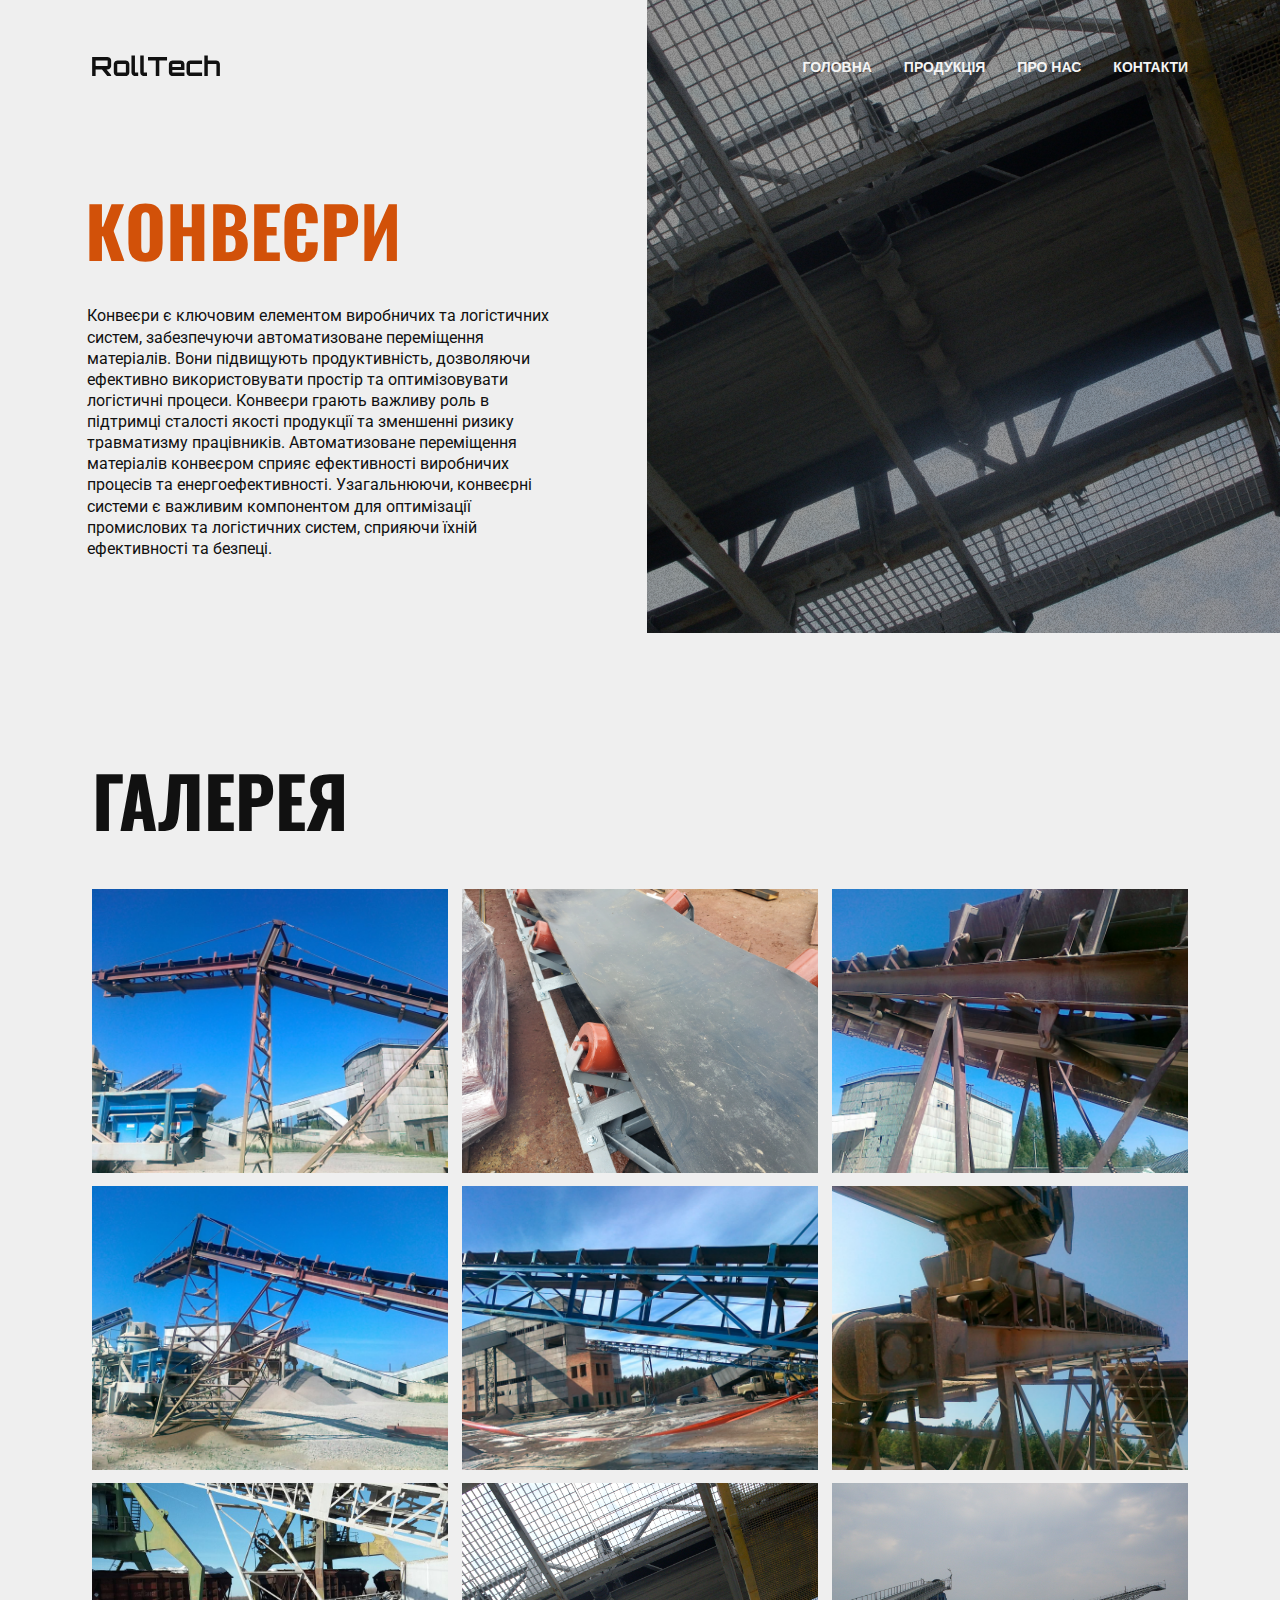
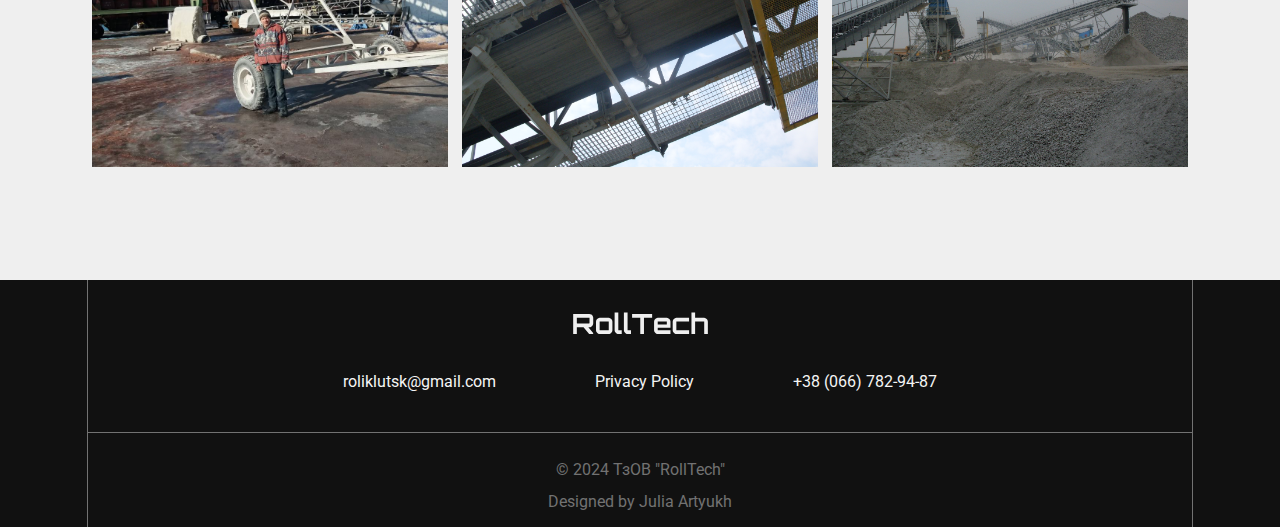
<file: conveyors.html>
<!DOCTYPE html>
<html lang="uk">
<head>
    <meta charset="UTF-8">
    <meta name="viewport" content="width=device-width, initial-scale=1.0">
    <link rel="preconnect" href="https://fonts.googleapis.com">
    <link rel="preconnect" href="https://fonts.gstatic.com" crossorigin>
    <link href="https://fonts.googleapis.com/css2?family=Oswald:wght@700&family=Roboto:wght@400;700&display=swap" rel="stylesheet">
    <link rel="stylesheet" href="css/conveyor-rollers.css">
    <link rel="icon" href="img/icon.svg">
    <title>RollTech - Конвеєри</title>
</head>
<body id="body">
    <div class="body-wrapper">
        <header class="header">
            <div class="header__container header-container">
                <a href="index.html">
                    <img src="img/conveyor-rollers/header-logo.svg" alt="logo" class="logo">
                </a>
                <div class="navbar">
                    <button><a href="index.html" class="navbar-item">Головна</a></button>
                    <button><a href="index.html#products" class="navbar-item">Продукція</a></button>
                    <button><a href="index.html#about-us-section" class="navbar-item">Про нас</a></button>
                    <button><a href="#footer" class="navbar-item">Контакти</a></button>
                </div>
            </div>
        </header>
        <main class="main">
            <section class="main-section">
                <div class="main-section-container">
                    <div class="main-text">
                        <h2 class="main-header">конвеєри</h2>
                        <p class="main-paragraph">Конвеєри є ключовим елементом виробничих та логістичних систем, забезпечуючи автоматизоване переміщення матеріалів. Вони підвищують продуктивність, дозволяючи ефективно використовувати простір та оптимізовувати логістичні процеси. Конвеєри грають важливу роль в підтримці сталості якості продукції та зменшенні ризику травматизму працівників. Автоматизоване переміщення матеріалів конвеєром сприяє ефективності виробничих процесів та енергоефективності. Узагальнюючи, конвеєрні системи є важливим компонентом для оптимізації промислових та логістичних систем, сприяючи їхній ефективності та безпеці.</p>
                    </div>
                    <div class="main-image">
                        <img src="img/conveyor-rollers/conveyors.jpg" alt="main image">
                        <img src="img/conveyor-rollers/conveyors-mob.jpg" alt="main image" class="main-image-tablet">
                    </div>
                </div>
            </section>
            <div class="gallery-modal-wrapper">
                <div class="gallery-modal">
                    <div class="modal-flex-container">
                        <div class="modal-bnts">
                            <button class="close-modal-mob" onclick="modalClose()">
                                <img src="./img/conveyor-rollers/close-modal-mob.svg" alt="">
                            </button>
                            <a href="/" class="modal-logo">
                                <img src="img/logo.svg" alt="logo" class="logo" />
                            </a>
                            <button class="close-modal-window" onclick="modalClose()">
                                <img src="./img/conveyor-rollers/close-modal.svg" alt="закрити вікно перегляду фото">
                            </button>
                        </div>
                        <div class="slider">
                            <div class="slides">
                                <div class="slide">
                                    <img src="./img/conveyors/conv1.jpg" alt="Конвеєри">
                                </div>
                                <div class="slide">
                                    <img src="./img/conveyors/conv2.jpg" alt="Конвеєри">
                                </div>
                                <div class="slide">
                                    <img src="./img/conveyors/conv3.jpg" alt="Конвеєри">
                                </div>
                                <div class="slide">
                                    <img src="./img/conveyors/conv4.jpg" alt="Конвеєри">
                                </div>
                                <div class="slide">
                                    <img src="./img/conveyors/conv5.jpg" alt="Конвеєри">
                                </div>
                                <div class="slide">
                                    <img src="./img/conveyors/conv6.jpg" alt="Конвеєри">
                                </div>
                                <div class="slide">
                                    <img src="./img/conveyors/conv7.jpg" alt="Конвеєри">
                                </div>
                                <div class="slide">
                                    <img src="./img/conveyors/conv8.JPG" alt="Конвеєри">
                                </div>
                                <div class="slide">
                                    <img src="./img/conveyors/conv9.JPG" alt="Конвеєри">
                                </div>
                            </div>
                            <div class="prev-slide-btn-wrapper">
                                <button class="prev-slide-btn" onclick="prevSlide()">
                                    <img src="./img/conveyor-rollers/btn-prev.svg" alt="попереднє фото">
                                </button>
                            </div>
                            <div class="next-slide-btn-wrapper">
                                <button class="next-slide-btn" onclick="nextSlide()">
                                    <img src="./img/conveyor-rollers/btn-next.svg" alt="наступне фото">
                                </button>
                            </div>
                        </div>
                        <div class="progress-wrapper">
                            <p class="current-slide-number"></p>
                            <div class="slider-lines-wrapper">
                                <hr class="slider-back-line">
                                <hr class="slider-front-line">
                            </div>
                            <p>9</p>
                        </div>
                    </div>
                </div>
            </div>
            <section class="gallery-section">
                <div class="gallery__container">
                    <h2 class="gallery-header">Галерея</h2>
                    <div class="gallery">
                        <div class="gallery-image">
                            <img src="img/conveyors/conv1.jpg" alt="Конвеєри">
                        </div>
                        <div class="gallery-image">
                            <img src="img/conveyors/conv2.jpg" alt="Конвеєри">
                        </div>
                        <div class="gallery-image">
                            <img src="img/conveyors/conv3.jpg" alt="Конвеєри">
                        </div>
                        <div class="gallery-image">
                            <img src="img/conveyors/conv4.jpg" alt="Конвеєри">
                        </div>
                        <div class="gallery-image">
                            <img src="img/conveyors/conv5.jpg" alt="Конвеєри">
                        </div>
                        <div class="gallery-image">
                            <img src="img/conveyors/conv6.jpg" alt="Конвеєри">
                        </div>
                        <div class="gallery-image">
                            <img src="img/conveyors/conv7.jpg" alt="Конвеєри">
                        </div>
                        <div class="gallery-image">
                            <img src="img/conveyors/conv8.JPG" alt="Конвеєри">
                        </div>
                        <div class="gallery-image">
                            <img src="img/conveyors/conv9.JPG" alt="Конвеєри">
                        </div>
                    </div>
                    <div class="more-btn">
                        <p class="btn-text">більше</p>
                        <img src="img/more-arrow.svg" alt="arrow" class="more-arrow">
                    </div>
                </div>
            </section>
        </main>
        <footer class="footer" id="footer">
            <div class="footer-container">
                <img src="img/logo.svg" alt="logo" class="footer-logo" />
                <div class="contacts">
                    <a href="mailto:roliklutsk@gmail.com" class="contacts-link">roliklutsk@gmail.com</a>
                    <a href="privacy-policy.html" class="contacts-link">Privacy Policy</a>
                    <a href="callto:+380667829487" class="contacts-link">+38 (066) 782-94-87</a>
                </div>
                <hr class="footer-line">
                <p class="footer-some-text">© 2024 ТзОВ "RollTech"</p>
                <a href="https://www.behance.net/julia_artyukh" target="_blank" class="advertising">Designed by Julia
                    Artyukh</a>
            </div>
        </footer>
    </div>
    <script src="main.js"></script>
</body>
</file>
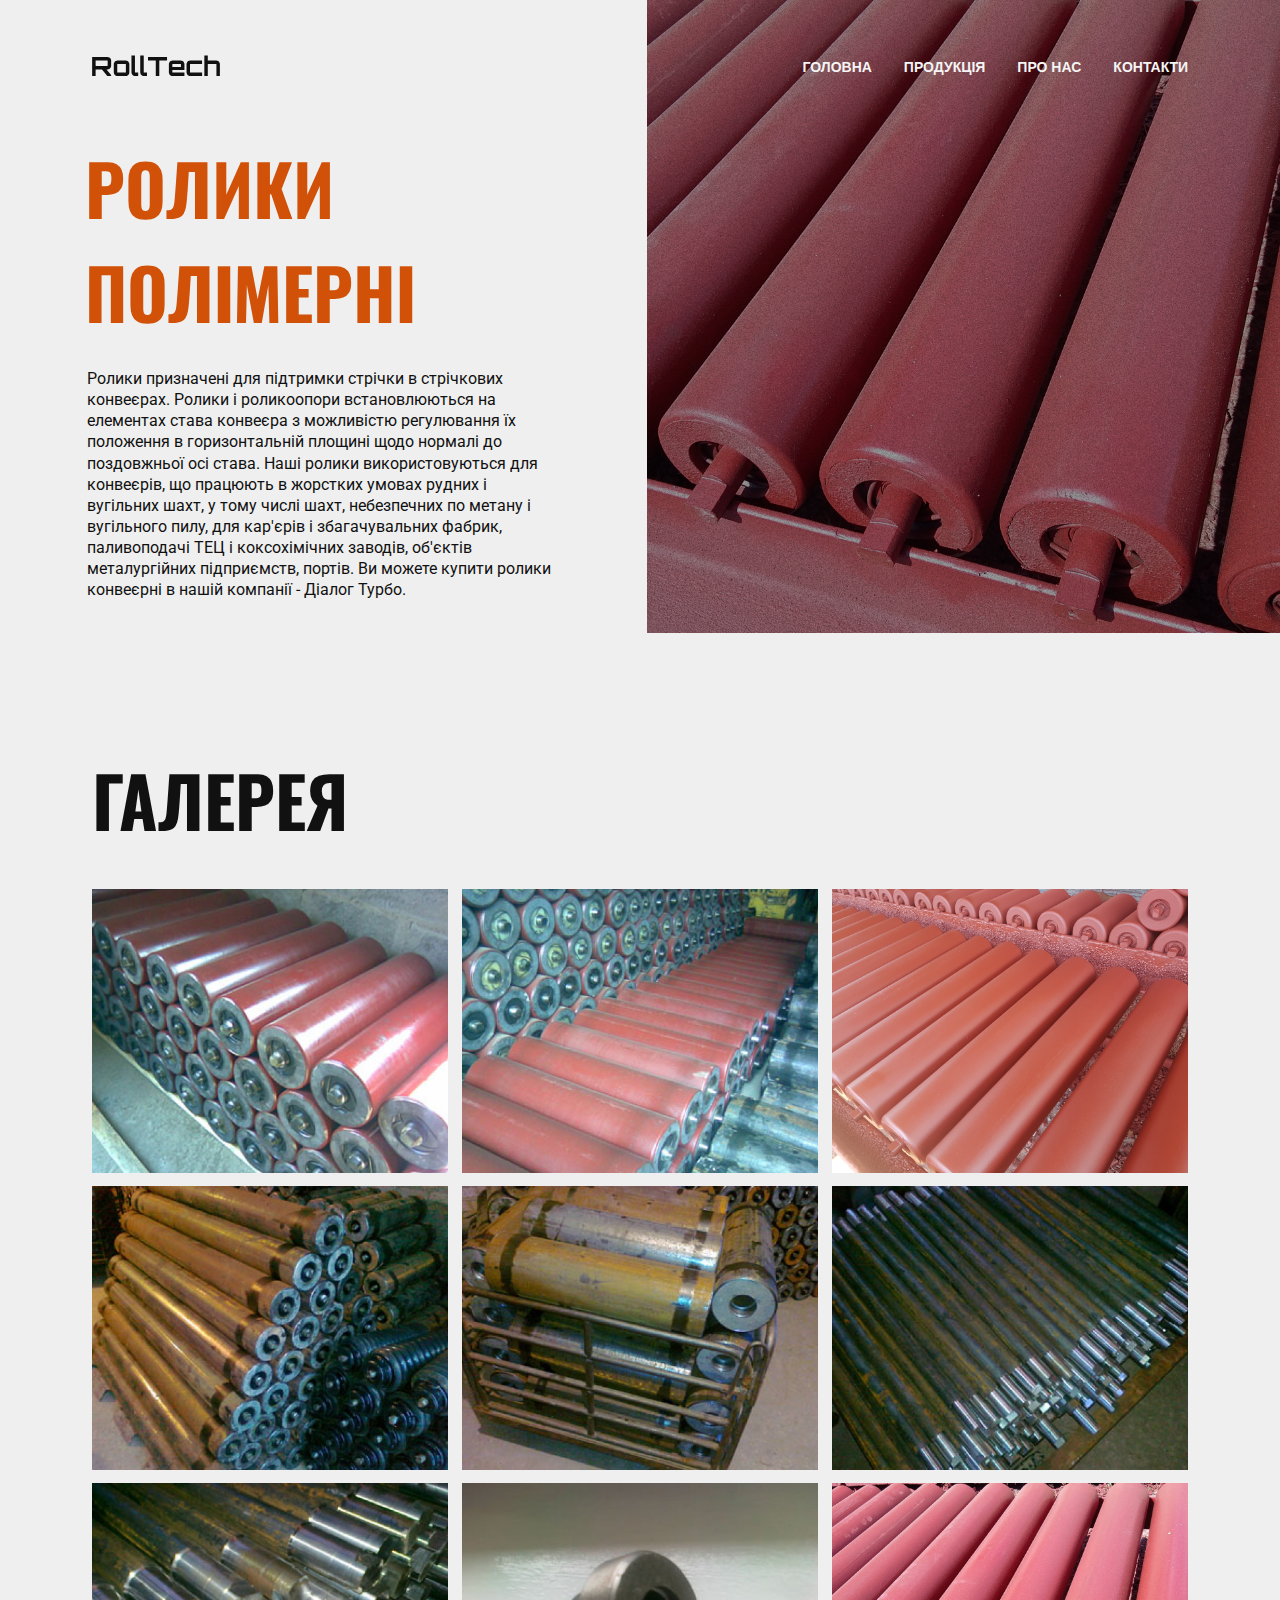
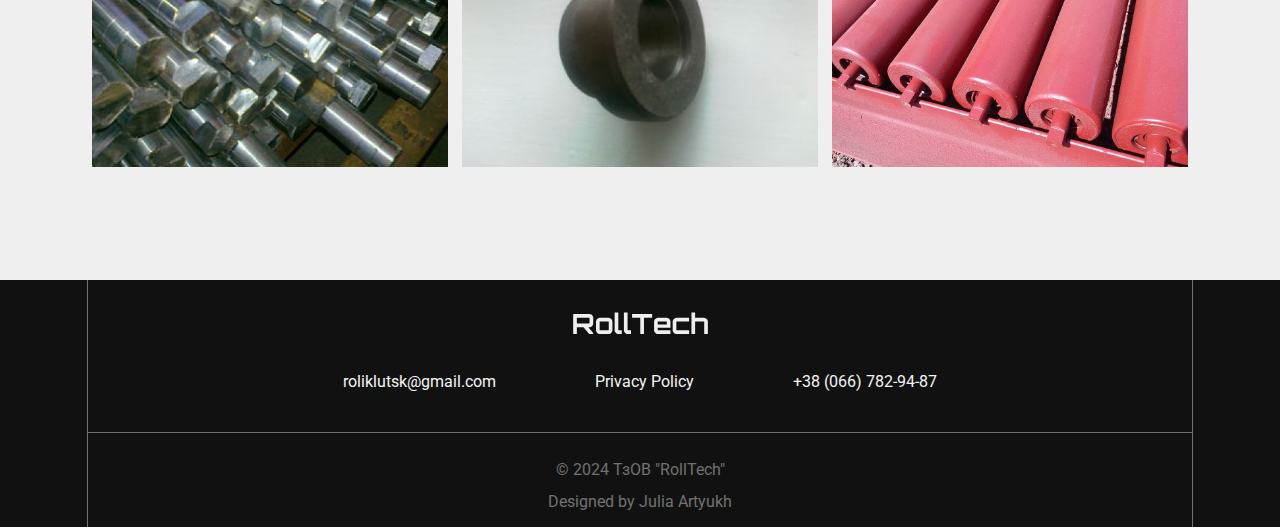
<file: polymer-rollers.html>
<!DOCTYPE html>
<html lang="uk">
<head>
    <meta charset="UTF-8">
    <meta name="viewport" content="width=device-width, initial-scale=1.0">
    <link rel="preconnect" href="https://fonts.googleapis.com">
    <link rel="preconnect" href="https://fonts.gstatic.com" crossorigin>
    <link href="https://fonts.googleapis.com/css2?family=Oswald:wght@700&family=Roboto:wght@400;700&display=swap" rel="stylesheet">
    <link rel="stylesheet" href="css/conveyor-rollers.css">
    <link rel="icon" href="img/icon.svg">
    <title>RollTech - Ролики полімерні</title>
</head>
<body id="body">
    <div class="body-wrapper">
        <header class="header">
            <div class="header__container header-container">
                <a href="index.html">
                    <img src="img/conveyor-rollers/header-logo.svg" alt="logo" class="logo">
                </a>
                <div class="navbar">
                    <button><a href="index.html" class="navbar-item">Головна</a></button>
                    <button><a href="index.html#products" class="navbar-item">Продукція</a></button>
                    <button><a href="index.html#about-us-section" class="navbar-item">Про нас</a></button>
                    <button><a href="#footer" class="navbar-item">Контакти</a></button>
                </div>
            </div>
        </header>
        <main class="main">
            <section class="main-section">
                <div class="main-section-container">
                    <div class="main-text">
                        <h2 class="main-header">ролики полімерні</h2>
                        <p class="main-paragraph">Ролики призначені для підтримки стрічки в стрічкових конвеєрах. Ролики і роликоопори встановлюються на елементах става конвеєра з можливістю регулювання їх положення в горизонтальній площині щодо нормалі до поздовжньої осі става. Наші ролики використовуються для конвеєрів, що працюють в жорстких умовах рудних і вугільних шахт, у тому числі шахт, небезпечних по метану і вугільного пилу, для кар'єрів і збагачувальних фабрик, паливоподачі ТЕЦ і коксохімічних заводів, об'єктів металургійних підприємств, портів. Ви можете купити ролики конвеєрні в нашій компанії - Діалог Турбо.</p>
                    </div>
                    <div class="main-image">
                        <img src="img/conveyor-rollers/main-image.png" alt="main image">
                        <img src="img/conveyor-rollers/conveyors-mob.jpg" alt="main image" class="main-image-tablet">
                    </div>
                </div>
            </section>
            <div class="gallery-modal-wrapper">
                <div class="gallery-modal">
                    <div class="modal-flex-container">
                        <div class="modal-bnts">
                            <button class="close-modal-mob" onclick="modalClose()">
                                <img src="./img/conveyor-rollers/close-modal-mob.svg" alt="">
                            </button>
                            <a href="/" class="modal-logo">
                                <img src="img/logo.svg" alt="logo" class="logo" />
                            </a>
                            <button class="close-modal-window" onclick="modalClose()">
                                <img src="./img/conveyor-rollers/close-modal.svg" alt="закрити вікно перегляду фото">
                            </button>
                        </div>
                        <div class="slider">
                            <div class="slides">
                                <div class="slide">
                                    <img src="./img/conveyors/conv1.jpg" alt="Ролики полімерні">
                                </div>
                                <div class="slide">
                                    <img src="./img/conveyors/conv2.jpg" alt="Ролики полімерні">
                                </div>
                                <div class="slide">
                                    <img src="./img/conveyors/conv3.jpg" alt="Ролики полімерні">
                                </div>
                                <div class="slide">
                                    <img src="./img/conveyors/conv4.jpg" alt="Ролики полімерні">
                                </div>
                                <div class="slide">
                                    <img src="./img/conveyors/conv5.jpg" alt="Ролики полімерні">
                                </div>
                                <div class="slide">
                                    <img src="./img/conveyors/conv6.jpg" alt="Ролики полімерні">
                                </div>
                                <div class="slide">
                                    <img src="./img/conveyors/conv7.jpg" alt="Ролики полімерні">
                                </div>
                                <div class="slide">
                                    <img src="./img/conveyors/conv8.JPG" alt="Ролики полімерні">
                                </div>
                                <div class="slide">
                                    <img src="./img/conveyors/conv9.JPG" alt="Ролики полімерні">
                                </div>
                            </div>
                            <div class="prev-slide-btn-wrapper">
                                <button class="prev-slide-btn" onclick="prevSlide()">
                                    <img src="./img/conveyor-rollers/btn-prev.svg" alt="попереднє фото">
                                </button>
                            </div>
                            <div class="next-slide-btn-wrapper">
                                <button class="next-slide-btn" onclick="nextSlide()">
                                    <img src="./img/conveyor-rollers/btn-next.svg" alt="наступне фото">
                                </button>
                            </div>
                        </div>
                        <div class="progress-wrapper">
                            <p class="current-slide-number"></p>
                            <div class="slider-lines-wrapper">
                                <hr class="slider-back-line">
                                <hr class="slider-front-line">
                            </div>
                            <p>9</p>
                        </div>
                    </div>
                </div>
            </div>
            <section class="gallery-section">
                <div class="gallery__container">
                    <h2 class="gallery-header">Галерея</h2>
                    <div class="gallery">
                        <div class="gallery-image">
                            <img src="img/conveyor-rollers/gallery11.png" alt="Ролики полімерні">
                        </div>
                        <div class="gallery-image">
                            <img src="img/conveyor-rollers/gallery12.png" alt="Ролики полімерні">
                        </div>
                        <div class="gallery-image">
                            <img src="img/conveyor-rollers/gallery13.png" alt="Ролики полімерні">
                        </div>
                        <div class="gallery-image">
                            <img src="img/conveyor-rollers/gallery21.png" alt="Ролики полімерні">
                        </div>
                        <div class="gallery-image">
                            <img src="img/conveyor-rollers/gallery22.png" alt="Ролики полімерні">
                        </div>
                        <div class="gallery-image">
                            <img src="img/conveyor-rollers/gallery23.png" alt="Ролики полімерні">
                        </div>
                        <div class="gallery-image">
                            <img src="img/conveyor-rollers/gallery31.png" alt="Ролики полімерні">
                        </div>
                        <div class="gallery-image">
                            <img src="img/conveyor-rollers/gallery32.png" alt="Ролики полімерні">
                        </div>
                        <div class="gallery-image">
                            <img src="img/conveyor-rollers/gallery33.png" alt="Ролики полімерні">
                        </div>
                    </div>
                    <div class="more-btn">
                        <p class="btn-text">більше</p>
                        <img src="img/more-arrow.svg" alt="arrow" class="more-arrow">
                    </div>
                </div>
            </section>
        </main>
        <footer class="footer" id="footer">
            <div class="footer-container">
                <img src="img/logo.svg" alt="logo" class="footer-logo" />
                <div class="contacts">
                    <a href="mailto:roliklutsk@gmail.com" class="contacts-link">roliklutsk@gmail.com</a>
                    <a href="privacy-policy.html" class="contacts-link">Privacy Policy</a>
                    <a href="callto:+380667829487" class="contacts-link">+38 (066) 782-94-87</a>
                </div>
                <hr class="footer-line">
                <p class="footer-some-text">© 2024 ТзОВ "RollTech"</p>
                <a href="https://www.behance.net/julia_artyukh" target="_blank" class="advertising">Designed by Julia
                    Artyukh</a>
            </div>
        </footer>
    </div>
   <script src="main.js"></script>
</body>
</file>
<file: css/conveyor-rollers.css>
*, *::before, *::after {
    padding: 0;
    margin: 0;
    border: none;
    box-sizing: border-box;
}
html, body {
    height: 100%;
    min-width: 325px;
    scroll-behavior: smooth;
}
body {
    font-family: 'Roboto', sans-serif;
    color: #000;
    font-size: clamp(16px, 1.04vw, 26px);
    font-style: normal;
    line-height: normal;
    font-weight: 400;
    background-color: #EFEFEF;
    user-select: none;
    display: none;
}
h2 {
    font-family: 'Oswald', sans-serif;
    font-weight: 700;
    font-size: clamp(70px, 3.95vw, 99px);
    text-transform: uppercase;
}
a {
    text-decoration: none;
}
.body-wrapper {
    min-height: 100%;
    display: flex;
    flex-direction: column;
    overflow: hidden;
}
.main {
    flex: 1 1 auto;
}
[class*="__container"] {
    max-width: 88%;
    margin: 0 auto;
    padding: 0 15px;
}
/* header */
.header {
    position: absolute;
    width: 100%;
}
.header-container {
    display: flex;
    justify-content: space-between;
    z-index: 5;
    min-height: 10.47vw;
    align-items: center;
}
.logo {
    cursor: pointer;
    width: 10.05vw;
}
.navbar {
    display: flex;
    gap: 3.125vw;
    align-items: center;
}
.navbar button {
    background: none;
}
.navbar-item {
    color: #F5F5F5;
    font-size: clamp(14px, 1.04vw, 26px);
    font-weight: 700;
    text-transform: uppercase;
}
.navbar button:disabled .navbar-item{
    color: #525252;
    cursor: default;
}
.navbar-item:hover {
    color: #D25109;
}
.navbar-item:active {
    color: #BC4F12;
}
/* main section */
.main-section {
    padding-bottom: max(4.43%, 45px);
    z-index: -1;
}
.main-section-container {
    display: flex;
}
.main-text {
    flex: 1 1 50.52%;
    padding-top: 4.58%;
    padding-left: 6.77%;
    display: flex;
    flex-direction: column;
    justify-content: center;
}
@media (max-width: 1430px) {
    .main-text {
        padding-top: 6%;
    }
}
@media(max-width: 1280px) {
    .navbar {
        gap: 2.5vw;
    }
    .main-text {
        padding-top: 8%;
    }
}
.main-header {
    color: #D25109;
    margin-left: -0.16vw;
}
.main-paragraph {
    margin-top: 4.4%;
    width: 83.33%;
    color: #111;
    line-height: 1.32em;
}
.main-paragraph-item:not(:first-child) {
    margin-top: 15px;
}
.main-image {
    flex: 1 1 49.48%;
    position: relative;
    padding-top: 49.48%;
    z-index: -1;
}
.main-image img {
    position: absolute;
    width: 100%;
    height: 100%;
    top: 0;
    left: 0;
    object-fit: cover;
}
.main-image-tablet {
    display: none;
}
/* gallery modal window */
.gallery-modal-wrapper {
    position: fixed;
    top: 0;
    left: 0;
    right: 0;
    bottom: 0;
    z-index: 2;
    background: rgba(17, 17, 17, 0.70);
    display: none;
}
.gallery-modal {
    position: absolute;
    width: max(941px, 71.88vw);
    height: fit-content;
    top: 50%;
    left: 50%;
    transform: translate(-50%, -50%);
    background: var(--Black, #111);
    padding: 33px 67px 28px;
}
.modal-flex-container {
    display: flex;
    flex-direction: column;
    max-width: 100%;
    height: 100%;
    justify-content: space-between;
    overflow: hidden;
}
.modal-bnts {
    display: flex;
    align-items: center;
    margin-bottom: 23px;
    justify-content: flex-end;
}
.close-modal-mob {
    display: none;
    width: 11px;
    height: 22px;
    background: none;
    cursor: pointer;
}
.modal-logo .logo {
    display: none;
    cursor: pointer;
    width: 104px;
}
.close-modal-window {
    width: 20px;
    height: 20px;
    background: none;
    cursor: pointer;
}
.slider  {
    position: relative;
    width: 100%;
    height: max(43.385vw, 567px);
    max-height: 81.35vh;
    overflow: hidden;
}
.slide {
    position: absolute;
    width: 100%;
    height: 100%;
    right: -100%;
}
.initial-slide {
    right: 0;
}
.slide img {
    width: 100%;
    position: absolute;
    width: 100%;
    height: 100%;
    top: 0;
    left: 0;
    object-fit: cover;
}
.hide-to-right {
    animation: hideToRight 1s forwards;
}
.show-to-right {
    animation: showToRight 1s forwards;
}
.hide-to-left {
    animation: hideToLeft 1s forwards;
}
.show-to-left {
    animation: showToLeft 1s forwards;
}
@keyframes hideToRight {
    from {right: 0}
    to {right: -100%}
}
@keyframes showToRight {
    from {right: 100%} 
    to {right: 0}
}
@keyframes hideToLeft {
    from {left: 0}
    to {left: -100%}
}
@keyframes showToLeft {
    from {left: 100%}
    to {left: 0}
}
.prev-slide-btn-wrapper, .next-slide-btn-wrapper {
    position: absolute;
    height: 100%;
    width: 76px;
}
.prev-slide-btn-wrapper {
    left: 0;
}
.next-slide-btn-wrapper {
    right: 0;
}
.prev-slide-btn, .next-slide-btn {
    position: absolute;
    height: 100%;
    width: 76px;
    border: none;
    background: rgba(17, 17, 17, 0.20);
    backdrop-filter: blur(23.95833396911621px);
    cursor: pointer;
    z-index: 2;   
}
.prev-slide-btn {
    left: -100%;
    transition: left .25s linear;
}
.next-slide-btn {
    right: -100%;
    transition: right .25s linear;
}
.prev-slide-btn img, .next-slide-btn img {
    width: 32px;
    height: 62px;
}
.progress-wrapper {
    margin-top: 20px;
    display: flex;
    justify-content: center;
    align-items: center;
    gap: 20px;
}
.progress-wrapper p {
    color: #EDEEEF;
    font-size: 24px;
    line-height: 1.32em;
}
.slider-lines-wrapper {
    width: 244px;
    height: 2px;
    position: relative;
}
.slider-back-line {
    width: 100%;
    height: 1px;
    background-color: #B0B0B0;
}
.slider-front-line {
    transition: width .25s linear;
    height: 2px;
    background-color: #EDEEEF;
    position: absolute;
    top: 0;
    left: 0;
}
/* galelry section */
.gallery-section {
    padding-top: max(4.43%, 45px);
    padding-bottom: max(8.85%, 80px);
}
.gallery-header {
    color: #111;
}
.gallery {
    margin-top: max(38px, 2.89%);
    display: grid;
    grid-template-columns: repeat(3, 1fr);
    gap: 1.04vw;
}
.gallery-image {
    width: 100%;
    position: relative;
    padding-top: 79.63%;
    cursor: pointer;
}
.gallery-image img {
    position: absolute;
    width: 100%;
    height: 100%;
    top: 0;
    left: 0;
    object-fit: cover;
}
.more-btn {
    display: none;
}
/* footer */
.footer {
    background: #111;
}
.footer-container {
    width: 86.46%;
    margin: 0 auto;
    border-left: 1px solid #727272;
    border-right: 1px solid #727272;
    padding: 0;
    padding-top: 2.5%;
    padding-bottom: 1.09%;
}
.footer-logo {
    display: block;
    margin: 0 auto;
    width: 135px;
}
.contacts {
    margin-top: 3.19%;
    display: flex;
    justify-content: center;
    gap: 7.76vw;
}
.contacts-link {
    line-height: 1.45em;
    color: #f5f5f5;
    white-space: nowrap;
}
.footer-line {
    margin-top: 3.55%;
    height: 1px;
    background-color: #727272;
}
.footer-some-text, .advertising {
    display: block;
    color: #727272;
    line-height: 1.45em;
    width: fit-content;
    margin: 0 auto;
}
.footer-some-text {
    margin-top: 2.29%;
}
.advertising {
    margin-top: 0.72%;
}
@media(max-width: 1150px) {
    body {
        font-size: clamp(12px, 1.56vw, 16px);
    }
    h2 {
        font-size: clamp(28px, 7.42vw, 76px);
    }
    [class*="__container"] {
        max-width: 93.75%;
        padding: 0 10px;
    }
    /* header */
    .header-container {
        min-height: 17.38vw;
    }
    .logo {
        width: 12.1vw;
    }
    .navbar {
        margin-right: 0;
        gap: 5.07vw;
    }
    .navbar-item {
        color: #111;
        font-size: clamp(12px, 1.5vw, 16px);
    }
    /* main section */
    .main-section {
        padding-bottom: 2.44%;
        padding-top: 14.75%;
    }
    .main-section-container {
        max-width: 93.8%;
        margin: 0 auto;
        padding: 0 10px;
        flex-direction: column-reverse;
    }
    .main-text {
        padding-top: 51px;
        padding-left: 0;
    }
    .main-header {
        margin-left: 0;
    }
    .main-paragraph {
        margin-top: 3.5%;
        width: 100%;
    }
    .main-image-pc {
        display: none;
    }
    .main-image-tablet {
        display: block;
    }
    .main-image {
        padding-top: 58.6%;
    }
    .prev-slide-btn-wrapper, .next-slide-btn-wrapper, .prev-slide-btn, .next-slide-btn {
        width: 62px;
    }
    /* galelry section */
    .gallery-section {
        padding-top: 2.4%;
        padding-bottom: 7.91%;
    }
    .gallery {
        gap: 1.17vw;
    }
    /* footer */
    .footer-container {
        width: 91.8%;
        padding-top: 4.68%;
        padding-bottom: 2.34%;
    }
    .contacts {
        margin-top: 4.26%;
        gap: 15.23vw;
    }
    .contacts-link {
        font-size: clamp(10px, 1.56vw, 16px);
    }
    .footer-line {
        margin-top: 4.79%;
    }
    .footer-some-text {
        margin-top: 3.19%;
    }
    .advertising {
        margin-top: 1.28%;
    }
}
@media(max-width: 1024px) {
    .gallery-modal {
        padding: 19px 46px;
        width: max(91.9vw, 728px);
    }
    .close-modal-window, .close-modal-window img {
        width: 14px;
        height: 14px;
    }
    .modal-bnts {
        margin-bottom: 14px;
    }
    .slider {
        height: max(55.37vw, 471px);
        max-height: 73.828vh;
    }
    .prev-slide-btn-wrapper, .next-slide-btn-wrapper, .prev-slide-btn, .next-slide-btn {
        width: 52px;
    }
    .prev-slide-btn img, .next-slide-btn img {
        width: 22px;
        height: 42px;
    }
    .progress-wrapper {
        margin-top: 13px;
        gap: 16px;
    }
    .progress-wrapper p {
        font-size: 17px;
        line-height: 1.4em;
    }
    .slider-lines-wrapper {
        width: 167px;
    }
}
@media(max-width: 860px) {
    .gallery-modal {
        width: 91vw;
        padding: 19px 38px;
    }
    .slider {
        height: max(54.77vw, 260px);
    }
    .prev-slide-btn-wrapper, .next-slide-btn-wrapper, .prev-slide-btn, .next-slide-btn {
        width: 43px;
    }
    .prev-slide-btn img, .next-slide-btn img {
        width: 18px;
        height: 35px;
    }
    .progress-wrapper p {
        font-size: 12px;
    }
}
@media(max-width: 750px) {
    .gallery {
        margin-top: max(16px, 4.57%);
    }
}
@media (max-width:590px) {
    /* galelry section */ 
    .gallery-section {
        padding-top: 4.8%;
        padding-bottom: 12.8%;
    }
    .gallery {
        grid-template-columns: repeat(2, 1fr);
        gap: 1.7vw;
        height: 107.89vw;
        overflow: hidden;
        transition: all linear .5s;
    }
    .products-show-all {
        height: 180.96vw;
    }
    .more-btn {
        width: fit-content;
        margin: 0 auto;
        margin-top: 4%;
        display: flex;
        align-items: center;
        color: #111;
        font-family: 'Roboto', sans-serif;
        font-size: clamp(12px, 3.2vw, 16px);
        font-weight: 700;
        text-transform: uppercase;
    }
    .more-arrow {
        margin-left: 5px;
        width: 6px;
        height: 4px;
    }
    .rotated-arrow {
        transform: rotate(180deg);
    }
    .contacts {
        gap: 14vw;
    }
    .footer-some-text, .advertising {
        font-size: clamp(8px, 1.56vw, 16px);;
    }
}
@media(max-width: 480px) {
    .gallery-modal {
        width: 100%;
        height: 100%;
        padding: 9.38% 0 23.54%;
    }
    .modal-bnts {
        justify-content: space-between;
        padding: 0 6.67%;
        margin-bottom: 15.38%;
    }
    .close-modal-mob {
        display: block;
    }
    .modal-logo .logo {
        display: block;
    }
    .close-modal-window, .close-modal-window img {
        width: 0;
    }
    .slider {
        height: 69.3vw;
    }
    .progress-wrapper {
        margin-top: 0;
        gap: 12px;
    }
    .progress-wrapper p {
        font-size: 16px;
        line-height: 1.4em;
    }
    .slider-lines-wrapper {
        width: 65.38%;
    }
}
@media(max-width: 425px) {
    [class*="__container"] {
        max-width: 96%;
        padding: 0 5px;
    }
    .header-container {
        min-height: 29.87vw;
        justify-content: center;
    }
    .logo {
        width: 27.73vw;
    }
    .navbar {
        display: none;
    }
    /* main section */
    .main-section {
        padding-bottom: 19px;
        padding-top: 25.33%;
    }
    .main-section-container {
        max-width: 96%;
        padding: 0 5px;
    }
    .main-text {
        padding-top: 38px;
    }
    .main-paragraph-item:not(:first-child) {
        margin-top: 8px;
    }
    .main-image {
        padding-top: 65.59%;
    }
    .gallery-section {
        padding-top: 19px;
        padding-bottom: 48px;
    }
    .gallery {
        height: 110.07vw;
        gap: 3.2vw;
    }
    .products-show-all {
        height: 186.14vw;
    }
    .more-btn {
        margin-top: 5.88%;
    }
    /* footer */
    .footer-container {
        width: 91%;
        border: none;
        padding-top: 6.67%;
        padding-bottom: 2.4%;
    }
    .footer-logo {
        width: 78px;
    }
    .contacts {
        width: 100%;
        justify-content: space-between;
        gap: 0;
        margin-top: 6%;
    }
    .footer-line {
        margin-top: 10.29%;
    }
    .footer-some-text, .advertising {
        display: inline-block;
        margin-top: 10px;
    }
    .advertising {
        float: right;
    }
}
@media (min-aspect-ratio: 1.55) {
    .slider {
        max-height: 70vh;
    }
}
/* @media (min-aspect-ratio: 0.56) {
    .gallery-modal {
        padding: 9.38% 0 15.54%;
    }
    .modal-bnts {
        margin-bottom: 10%;
    }
} */
</file>
